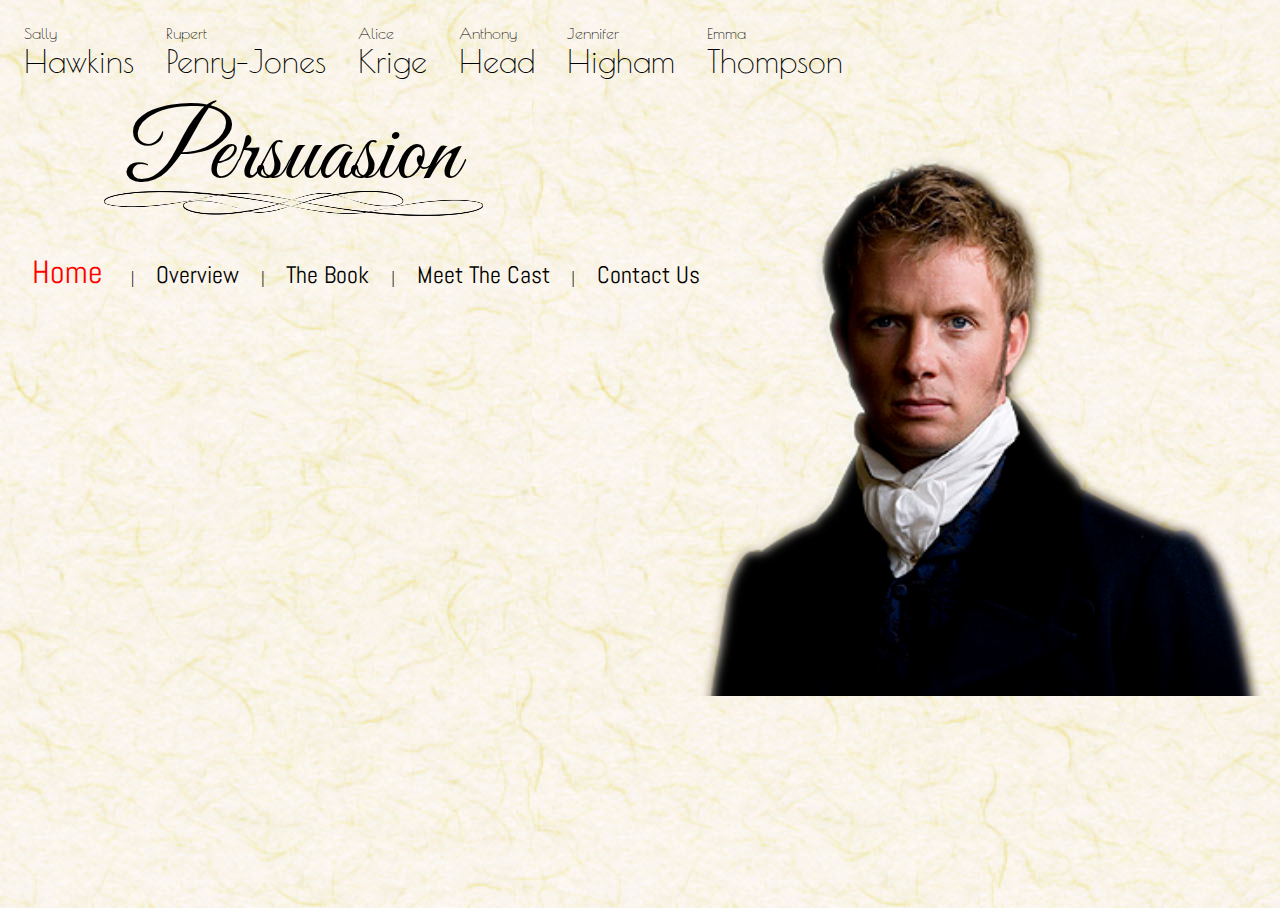
<file: index.html>
<!DOCTYPE html>
	<html>
		<head>
			<link href="index.css" rel="stylesheet" >
			<link href="http://fonts.googleapis.com/css?family=Great+Vibes" rel="stylesheet" type="text/css">
			<link href='http://fonts.googleapis.com/css?family=Abel|Poiret+One|Open+Sans+Condensed:300' rel='stylesheet' type='text/css'>
			<script type="text/javascript" src="http://ajax.googleapis.com/ajax/libs/jquery/1.7.1/jquery.min.js"></script>
			<script type = "text/javascript" src = "index.js" >
			</script>

		</head>


		<body id="body" onLoad = "linkSizeH()">

			<div id="Container">

				<div id="header">
					<div id="actors">
						<p class="fName">Sally <br><span class="lName">Hawkins</span> </p>
						<p class="fName">Rupert <br><span class="lName">Penry-Jones</span> </p>
						<p class="fName">Alice <br><span class="lName">Krige</span> </p>
						<p class="fName">Anthony <br><span class="lName">Head</span> </p>
						<p class="fName">Jennifer <br><span class="lName">Higham</span> </p>
						<p class="fName">Emma <br><span class="lName">Thompson</span> </p>
					</div>

					<div id= "logo">
						<p id="title"> Persuasion</p>
						<img src= "Images/underline.png" id="underline"></img>
					</div>
				</div>

				<div id="links">
					<a class="link" href="index.html" id="home">Home</a><span> |  </span>
					<a class="link" href="overview.html" id="overView">Overview</a><span> |  </span>
					<a class="link" href="book.html" id="book">The Book</a><span> |  </span>
					<a class="link" href="cast.html" id="cast">Meet The Cast</a><span> |  </span>
					<a class="link" href="contact.html" id="contactUs">Contact Us</a>

				</div>

				<div id="content">
					<iframe id="video" alt="Trailer" width= "500" height="300" src="https://www.youtube.com/embed/-U2Qjre0jHs?rel=0&amp;controls=0&amp;showinfo=0" frameborder="0" allowfullscreen></iframe>
				</div>

				<img class="backgroundPhoto" src ="Images/background1.png" ></img>



			</div>
		<body>
	</html>
</file>
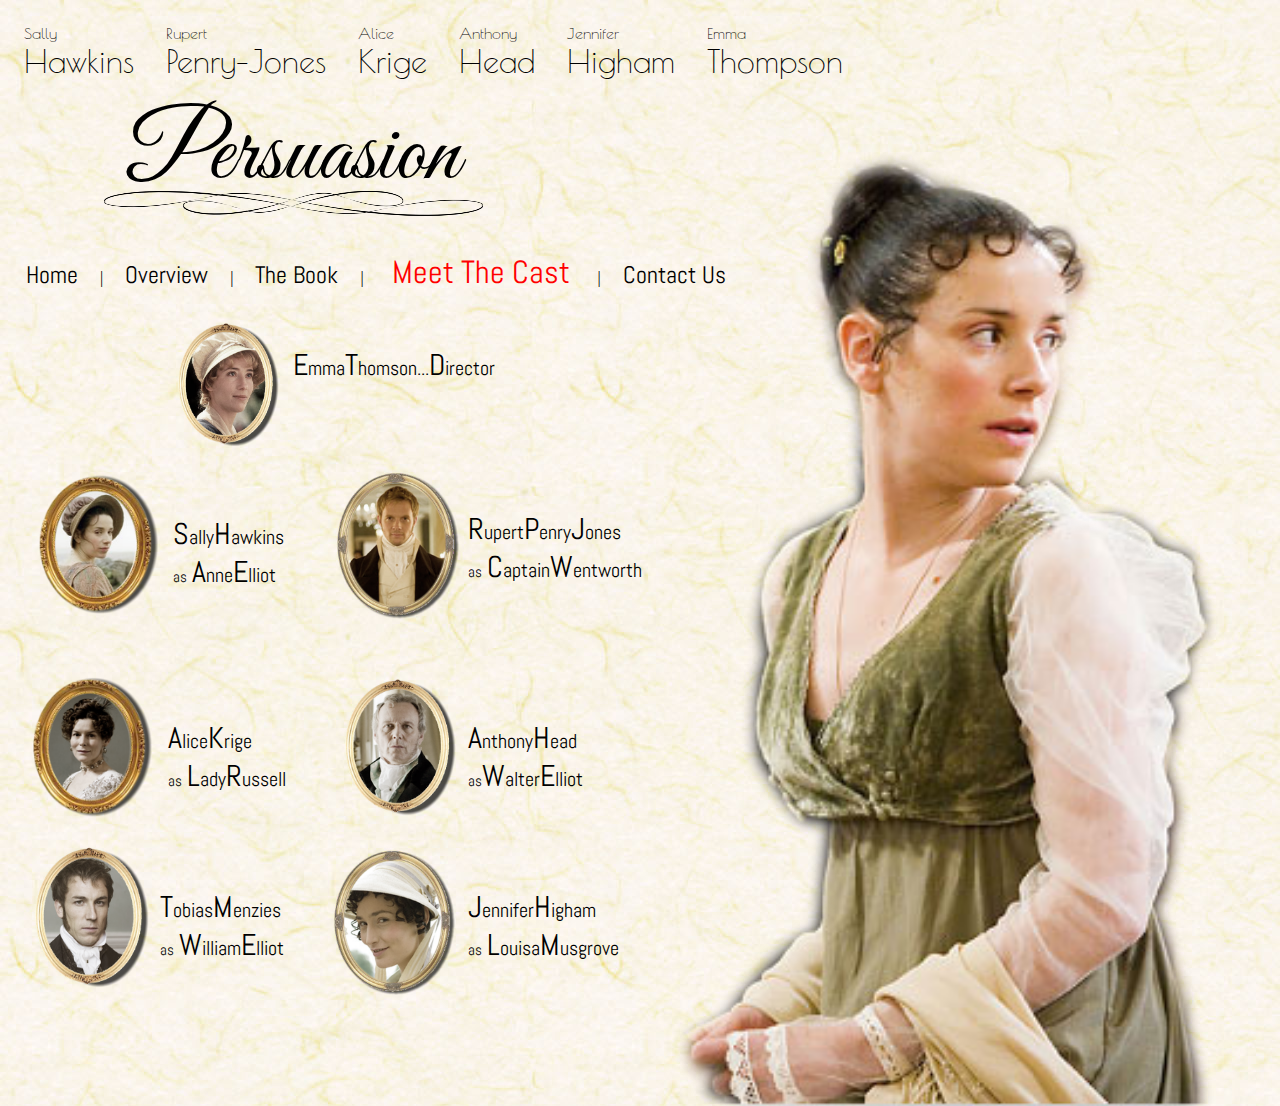
<file: cast.html>
<!DOCTYPE html>
	<html>
		<head>
			<link href="index.css" rel="stylesheet" >
			<link href="http://fonts.googleapis.com/css?family=Great+Vibes" rel="stylesheet" type="text/css">
			<link href='http://fonts.googleapis.com/css?family=Abel|Poiret+One|Open+Sans+Condensed:300' rel='stylesheet' type='text/css'>
			<script type="text/javascript" src="http://ajax.googleapis.com/ajax/libs/jquery/1.7.1/jquery.min.js"></script>
			<script type = "text/javascript" src = "index.js" >

			</script>
		</head>


		<body id="body" onLoad = "linkSizeCa()">

			<div id="Container">

				<div id="header">
					<div id="actors">
						<p class="fName">Sally <br><span class="lName">Hawkins</span> </p>
						<p class="fName">Rupert <br><span class="lName">Penry-Jones</span> </p>
						<p class="fName">Alice <br><span class="lName">Krige</span> </p>
						<p class="fName">Anthony <br><span class="lName">Head</span> </p>
						<p class="fName">Jennifer <br><span class="lName">Higham</span> </p>
						<p class="fName">Emma <br><span class="lName">Thompson</span> </p>
					</div>

					<div id= "logo">
						<p id="title"> Persuasion</p>
						<img src= "Images/underline.png" id="underline"></img>
					</div>
				</div>

				<div id="links">
					<a class="link" href="index.html" id="home">Home</a><span> |  </span>
					<a class="link" href="overview.html" id="overView">Overview</a><span> |  </span>
					<a class="link" href="book.html" id="book">The Book</a><span> |  </span>
					<a class="link" href="cast.html" id="cast">Meet The Cast</a><span> |  </span>
					<a class="link" href="contact.html" id="contactUs">Contact Us</a>
				</div>

				<div id="content">


					<div id="castPhotos">
							<div class="actor">
								<img class= "castPhotoE" id="emma" alt="Emma Thomson Director" ondblclick = "openEmma()" src = "Images/DirectorEmma.png"></img>
								<span class= "castNameE"><span class="capital">E</span>mma<span class="capital">T</span>homson...<span class="capital">D</span>irector</span>
							</div>
							<div class="actor1">
								<img class= "castPhoto1" alt="Sally Hawkins as Anne Elliot" ondblclick = "openSally()" src = "Images/ActorAnne.png"></img>
								<span class= "castNameE"><span class="capital">S</span>ally<span class="capital">H</span>awkins  <br><span class="surname1"><span class="small">as</span>  <span class="capital">A</span>nne<span class="capital">E</span>lliot</span></span>
							</div>
							<div class="actor2">
								<img class= "castPhoto2" alt="Rupert Penry-Jones as Captain Wentworth"ondblclick = "openRupert()" id="rupert"src = "Images/ActorWentworth.png"></img>
								<span class="nameRupert"><span class="capital">R</span>upert<span class="capital">P</span>enry<span class="capital">J</span>ones   <br><span class="surname2"><span class="small">as</span>  <span class="capital">C</span>aptain<span class="capital">W</span>entworth</span></span>
							</div>
							<div class="actor1">
								<img class= "castPhoto1" alt="Alice Krige as Lady Russell" ondblclick = "openAlice()" src = "Images/ActorRussell.png"></img>
								<span class= "castNameE"><span class="capital">A</span>lice<span class="capital">K</span>rige <br><span class="surname1"><span class="small">as</span>  <span class="capital">L</span>ady<span class="capital">R</span>ussell</span></span>
							</div>
							<div class="actor2" id="aHead">
								<img class= "castPhoto2" alt="Anthony Head as Walter Elliot" ondblclick = "openAnthony()" id="anthony" src = "Images/ActorWalter.png"></img>
								<span class= "castNameE"><span class="capital">A</span>nthony<span class="capital">H</span>ead  <br><span class="surname2"><span class="small">as</span><span class="capital">W</span>alter<span class="capital">E</span>lliot</span></span>
							</div>
							<div class="actor1">
								<img class= "castPhoto1" alt="Tobias Menzies as William Elliot" ondblclick = "openTobias()" src = "Images/ActorWilliam.png"></img>
								<span class= "castNameE"><span class="capital">T</span>obias<span class="capital">M</span>enzies <br><span class="surname1"><span class="small">as</span>  <span class="capital">W</span>illiam<span class="capital">E</span>lliot</span></span>
							</div>
							<div class="actor2">
								<img class= "castPhoto2" alt="Jennifer Higham as Louisa Musgrove" ondblclick = "openJennifer()"id="jennifer" src = "Images/ActorLouisa.png"></img>
								<span class= "castNameE"><span class="capital">J</span>ennifer<span class="capital">H</span>igham <br><span class="surname2"><span class="small">as</span>  <span class="capital">L</span>ouisa<span class="capital">M</span>usgrove</span></span>
							</div>
						</div>
				</div>

						<div id="hidden">
							<div class = "popbox" id="popboxEmma">
								<h3 class="known">Known for: </h3>
									<ul class="actorList">
									 <li>Saving Mr. Banks</li>
									<li>Nanny McPhee</li>
									<li>Love Actually</li>
									 <li>Sense & Sensibility</li>

									</ul>

									<ul class="year">
									<li>2013</li>
									<li>2005</li>
									<li>2003</li>
									 <li>1995</li>
									</ul>
									<p class= "imdb" >For More Info Double Click on Photo</p>
							</div>

							<div class = "popbox" id="popboxRupert">
								<h3 class="known">Known for: </h3>
									<ul class="actorList">
									<li>Silk</li>
									<li>White Chapel</li>
									 <li>Match Point</li>
									 <li>Charlotte Gray</li>
									</ul>

									<ul class="year">
									<li>2011</li>
									<li>2009</li>
									 <li>2005</li>
									 <li>2001</li>
									</ul>
									<p class= "imdb" >For More Info Double Click on Photo</p>
							</div>

							<div class="popbox" id="popboxAnthony">
								<h3 class="known">Known for: </h3>
								<ul class="actorList">
									 <li>Buffy</li>
									<li>Nanny McPhee</li>
									<li>Love Actually</li>
									 <li>Sense & Sensibility</li>
									</ul>

									<ul class="year">
									<li>2013</li>
									<li>2005</li>
									<li>2003</li>
									 <li>1995</li>
									</ul>
									<p class= "imdb" >For More Info Double Click on Photo</p>
							</div>

							<div class="popbox" id="popboxJennifer">
								<h3 class="known">Known for: </h3>
									<ul class="actorList">
										<li>I shouldn't be alive</li>
										<li>Cassandra's Dream</li>
										<li>Metamorphosis</li>
										<li>Doctors</li>
									</ul>

									<ul class="year">
										<li>2010</li>
										<li>2007</li>
										<li>2007</li>
										<li>2004</li>
									</ul>
									<p class= "imdb" >For More Info Double Click on Photo</p>
							</div>
				</div>


				</div>

				<img class="backgroundPhoto" src ="Images/background4.png" ></img>


			</div>
		<body>
	</html>
</file>
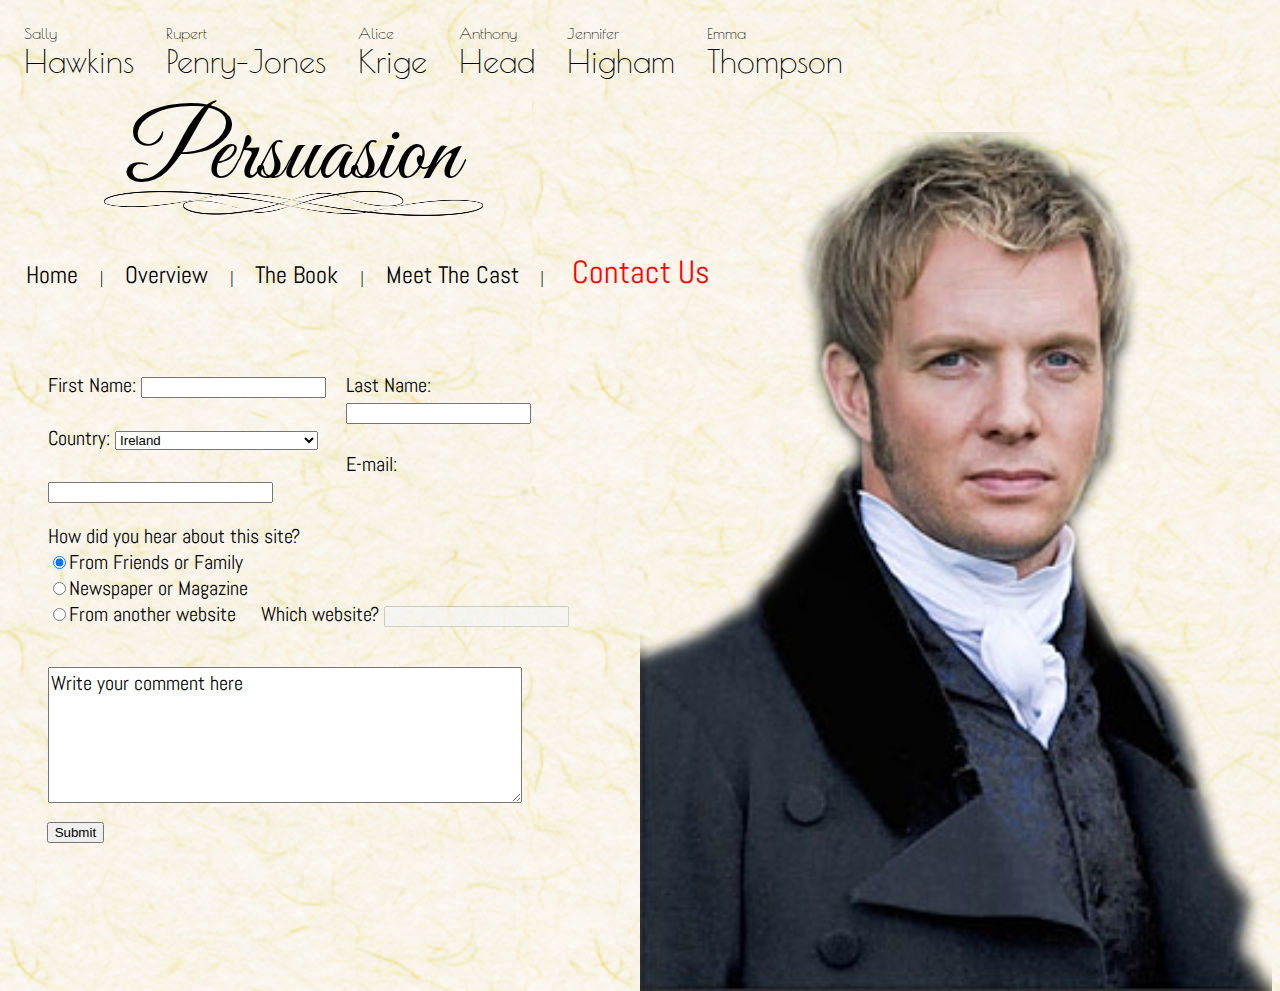
<file: contact.html>
<!DOCTYPE html>
	<html>
		<head>
			<link href="index.css" rel="stylesheet" >
			<link href="http://fonts.googleapis.com/css?family=Great+Vibes" rel="stylesheet" type="text/css">
			<link href='http://fonts.googleapis.com/css?family=Abel|Poiret+One|Open+Sans+Condensed:300' rel='stylesheet' type='text/css'>
			<script type="text/javascript" src="http://ajax.googleapis.com/ajax/libs/jquery/1.7.1/jquery.min.js"></script>
			<script type = "text/javascript" src = "index.js" >

			</script>
		</head>


		<body id="body" onLoad = "linkSizeCo()">

			<div id="Container">

				<div id="header">
					<div id="actors">
						<p class="fName">Sally <br><span class="lName">Hawkins</span> </p>
						<p class="fName">Rupert <br><span class="lName">Penry-Jones</span> </p>
						<p class="fName">Alice <br><span class="lName">Krige</span> </p>
						<p class="fName">Anthony <br><span class="lName">Head</span> </p>
						<p class="fName">Jennifer <br><span class="lName">Higham</span> </p>
						<p class="fName">Emma <br><span class="lName">Thompson</span> </p>
					</div>

					<div id= "logo">
						<p id="title"> Persuasion</p>
						<img src= "Images/underline.png" id="underline"></img>
					</div>
				</div>

				<div id="links">
					<a class="link" href="index.html" id="home"  >Home</a><span> |  </span>
					<a class="link" href="overview.html" id="overView">Overview</a><span> |  </span>
					<a class="link" href="book.html" id="book" >The Book</a><span> |  </span>
					<a class="link" href="cast.html" id="cast">Meet The Cast</a><span> |  </span>
					<a class="link" href="contact.html" id="contactUs" >Contact Us</a>
				</div>

				<div id="content">
					<form name="form" class="form" id="form">
						<div id = "comment1">
							First Name:   <input type="text" name="firstname" id="firstname" class="required"><br>
							Country: <select name="country" class="country">
							<option value="AF">Afghanistan</option>
							<option value="AL">Albania</option>
							<option value="DZ">Algeria</option>
							<option value="AS">American Samoa</option>
							<option value="AD">Andorra</option>
							<option value="AG">Angola</option>
							<option value="AI">Anguilla</option>
							<option value="AG">Antigua &amp; Barbuda</option>
							<option value="AR">Argentina</option>
							<option value="AA">Armenia</option>
							<option value="AW">Aruba</option>
							<option value="AU">Australia</option>
							<option value="AT">Austria</option>
							<option value="AZ">Azerbaijan</option>
							<option value="BS">Bahamas</option>
							<option value="BH">Bahrain</option>
							<option value="BD">Bangladesh</option>
							<option value="BB">Barbados</option>
							<option value="BY">Belarus</option>
							<option value="BE">Belgium</option>
							<option value="BZ">Belize</option>
							<option value="BJ">Benin</option>
							<option value="BM">Bermuda</option>
							<option value="BT">Bhutan</option>
							<option value="BO">Bolivia</option>
							<option value="BL">Bonaire</option>
							<option value="BA">Bosnia &amp; Herzegovina</option>
							<option value="BW">Botswana</option>
							<option value="BR">Brazil</option>
							<option value="BC">British Indian Ocean Ter</option>
							<option value="BN">Brunei</option>
							<option value="BG">Bulgaria</option>
							<option value="BF">Burkina Faso</option>
							<option value="BI">Burundi</option>
							<option value="KH">Cambodia</option>
							<option value="CM">Cameroon</option>
							<option value="CA">Canada</option>
							<option value="IC">Canary Islands</option>
							<option value="CV">Cape Verde</option>
							<option value="KY">Cayman Islands</option>
							<option value="CF">Central African Republic</option>
							<option value="TD">Chad</option>
							<option value="CD">Channel Islands</option>
							<option value="CL">Chile</option>
							<option value="CN">China</option>
							<option value="CI">Christmas Island</option>
							<option value="CS">Cocos Island</option>
							<option value="CO">Colombia</option>
							<option value="CC">Comoros</option>
							<option value="CG">Congo</option>
							<option value="CK">Cook Islands</option>
							<option value="CR">Costa Rica</option>
							<option value="CT">Cote D'Ivoire</option>
							<option value="HR">Croatia</option>
							<option value="CU">Cuba</option>
							<option value="CB">Curacao</option>
							<option value="CY">Cyprus</option>
							<option value="CZ">Czech Republic</option>
							<option value="DK">Denmark</option>
							<option value="DJ">Djibouti</option>
							<option value="DM">Dominica</option>
							<option value="DO">Dominican Republic</option>
							<option value="TM">East Timor</option>
							<option value="EC">Ecuador</option>
							<option value="EG">Egypt</option>
							<option value="SV">El Salvador</option>
							<option value="GQ">Equatorial Guinea</option>
							<option value="ER">Eritrea</option>
							<option value="EE">Estonia</option>
							<option value="ET">Ethiopia</option>
							<option value="FA">Falkland Islands</option>
							<option value="FO">Faroe Islands</option>
							<option value="FJ">Fiji</option>
							<option value="FI">Finland</option>
							<option value="FR">France</option>
							<option value="GF">French Guiana</option>
							<option value="PF">French Polynesia</option>
							<option value="FS">French Southern Ter</option>
							<option value="GA">Gabon</option>
							<option value="GM">Gambia</option>
							<option value="GE">Georgia</option>
							<option value="DE">Germany</option>
							<option value="GH">Ghana</option>
							<option value="GI">Gibraltar</option>
							<option value="GB">Great Britain</option>
							<option value="GR">Greece</option>
							<option value="GL">Greenland</option>
							<option value="GD">Grenada</option>
							<option value="GP">Guadeloupe</option>
							<option value="GU">Guam</option>
							<option value="GT">Guatemala</option>
							<option value="GN">Guinea</option>
							<option value="GY">Guyana</option>
							<option value="HT">Haiti</option>
							<option value="HW">Hawaii</option>
							<option value="HN">Honduras</option>
							<option value="HK">Hong Kong</option>
							<option value="HU">Hungary</option>
							<option value="IS">Iceland</option>
							<option value="IN">India</option>
							<option value="ID">Indonesia</option>
							<option value="IA">Iran</option>
							<option value="IQ">Iraq</option>
							<option value="IR" selected>Ireland</option>
							<option value="IM">Isle of Man</option>
							<option value="IL">Israel</option>
							<option value="IT">Italy</option>
							<option value="JM">Jamaica</option>
							<option value="JP">Japan</option>
							<option value="JO">Jordan</option>
							<option value="KZ">Kazakhstan</option>
							<option value="KE">Kenya</option>
							<option value="KI">Kiribati</option>
							<option value="NK">Korea North</option>
							<option value="KS">Korea South</option>
							<option value="KW">Kuwait</option>
							<option value="KG">Kyrgyzstan</option>
							<option value="LA">Laos</option>
							<option value="LV">Latvia</option>
							<option value="LB">Lebanon</option>
							<option value="LS">Lesotho</option>
							<option value="LR">Liberia</option>
							<option value="LY">Libya</option>
							<option value="LI">Liechtenstein</option>
							<option value="LT">Lithuania</option>
							<option value="LU">Luxembourg</option>
							<option value="MO">Macau</option>
							<option value="MK">Macedonia</option>
							<option value="MG">Madagascar</option>
							<option value="MY">Malaysia</option>
							<option value="MW">Malawi</option>
							<option value="MV">Maldives</option>
							<option value="ML">Mali</option>
							<option value="MT">Malta</option>
							<option value="MH">Marshall Islands</option>
							<option value="MQ">Martinique</option>
							<option value="MR">Mauritania</option>
							<option value="MU">Mauritius</option>
							<option value="ME">Mayotte</option>
							<option value="MX">Mexico</option>
							<option value="MI">Midway Islands</option>
							<option value="MD">Moldova</option>
							<option value="MC">Monaco</option>
							<option value="MN">Mongolia</option>
							<option value="MS">Montserrat</option>
							<option value="MA">Morocco</option>
							<option value="MZ">Mozambique</option>
							<option value="MM">Myanmar</option>
							<option value="NA">Nambia</option>
							<option value="NU">Nauru</option>
							<option value="NP">Nepal</option>
							<option value="AN">Netherland Antilles</option>
							<option value="NL">Netherlands (Holland, Europe)</option>
							<option value="NV">Nevis</option>
							<option value="NC">New Caledonia</option>
							<option value="NZ">New Zealand</option>
							<option value="NI">Nicaragua</option>
							<option value="NE">Niger</option>
							<option value="NG">Nigeria</option>
							<option value="NW">Niue</option>
							<option value="NF">Norfolk Island</option>
							<option value="NO">Norway</option>
							<option value="OM">Oman</option>
							<option value="PK">Pakistan</option>
							<option value="PW">Palau Island</option>
							<option value="PS">Palestine</option>
							<option value="PA">Panama</option>
							<option value="PG">Papua New Guinea</option>
							<option value="PY">Paraguay</option>
							<option value="PE">Peru</option>
							<option value="PH">Philippines</option>
							<option value="PO">Pitcairn Island</option>
							<option value="PL">Poland</option>
							<option value="PT">Portugal</option>
							<option value="PR">Puerto Rico</option>
							<option value="QA">Qatar</option>
							<option value="ME">Republic of Montenegro</option>
							<option value="RS">Republic of Serbia</option>
							<option value="RE">Reunion</option>
							<option value="RO">Romania</option>
							<option value="RU">Russia</option>
							<option value="RW">Rwanda</option>
							<option value="NT">St Barthelemy</option>
							<option value="EU">St Eustatius</option>
							<option value="HE">St Helena</option>
							<option value="KN">St Kitts-Nevis</option>
							<option value="LC">St Lucia</option>
							<option value="MB">St Maarten</option>
							<option value="PM">St Pierre &amp; Miquelon</option>
							<option value="VC">St Vincent &amp; Grenadines</option>
							<option value="SP">Saipan</option>
							<option value="SO">Samoa</option>
							<option value="AS">Samoa American</option>
							<option value="SM">San Marino</option>
							<option value="ST">Sao Tome &amp; Principe</option>
							<option value="SA">Saudi Arabia</option>
							<option value="SN">Senegal</option>
							<option value="RS">Serbia</option>
							<option value="SC">Seychelles</option>
							<option value="SL">Sierra Leone</option>
							<option value="SG">Singapore</option>
							<option value="SK">Slovakia</option>
							<option value="SI">Slovenia</option>
							<option value="SB">Solomon Islands</option>
							<option value="OI">Somalia</option>
							<option value="ZA">South Africa</option>
							<option value="ES">Spain</option>
							<option value="LK">Sri Lanka</option>
							<option value="SD">Sudan</option>
							<option value="SR">Suriname</option>
							<option value="SZ">Swaziland</option>
							<option value="SE">Sweden</option>
							<option value="CH">Switzerland</option>
							<option value="SY">Syria</option>
							<option value="TA">Tahiti</option>
							<option value="TW">Taiwan</option>
							<option value="TJ">Tajikistan</option>
							<option value="TZ">Tanzania</option>
							<option value="TH">Thailand</option>
							<option value="TG">Togo</option>
							<option value="TK">Tokelau</option>
							<option value="TO">Tonga</option>
							<option value="TT">Trinidad &amp; Tobago</option>
							<option value="TN">Tunisia</option>
							<option value="TR">Turkey</option>
							<option value="TU">Turkmenistan</option>
							<option value="TC">Turks &amp; Caicos Is</option>
							<option value="TV">Tuvalu</option>
							<option value="UG">Uganda</option>
							<option value="UA">Ukraine</option>
							<option value="AE">United Arab Emirates</option>
							<option value="GB">United Kingdom</option>
							<option value="US">United States of America</option>
							<option value="UY">Uruguay</option>
							<option value="UZ">Uzbekistan</option>
							<option value="VU">Vanuatu</option>
							<option value="VS">Vatican City State</option>
							<option value="VE">Venezuela</option>
							<option value="VN">Vietnam</option>
							<option value="VB">Virgin Islands (Brit)</option>
							<option value="VA">Virgin Islands (USA)</option>
							<option value="WK">Wake Island</option>
							<option value="WF">Wallis &amp; Futana Is</option>
							<option value="YE">Yemen</option>
							<option value="ZR">Zaire</option>
							<option value="ZM">Zambia</option>
							<option value="ZW">Zimbabwe</option>
							</select>
						</div>
						<div id = "comment2">
							Last Name:   <input type="text" name="lastname" id="lastname" class="required"><br>
							E-mail:  <input type="text" name="lastname" size= "25" class="required" id="email" >
						</div>
							<div id="radio">
							How did you hear about this site? <br>
								<input type="radio" name="howHear" value="friend" checked>From Friends or Family<br>
								<input type="radio" name="howHear" value="newspaper">Newspaper or Magazine<br>
								<input type="radio" name="howHear" value="website" id="website" onchange="Check(this)">From another website <span id="which">Which website? <input type="text" name="text" id="text" disabled></span>
								<br>
							</div>
							<textarea rows = "5" cols="50" id="txtarea" onClick="Clear();">Write your comment here</textarea><br>
							<input type="submit" value="Submit" id="submit"  >


					</form>
				</div>

				<img class="backgroundPhoto" src ="Images/background5.png" ></img>



			</div>
		<body>
	</html>
</file>
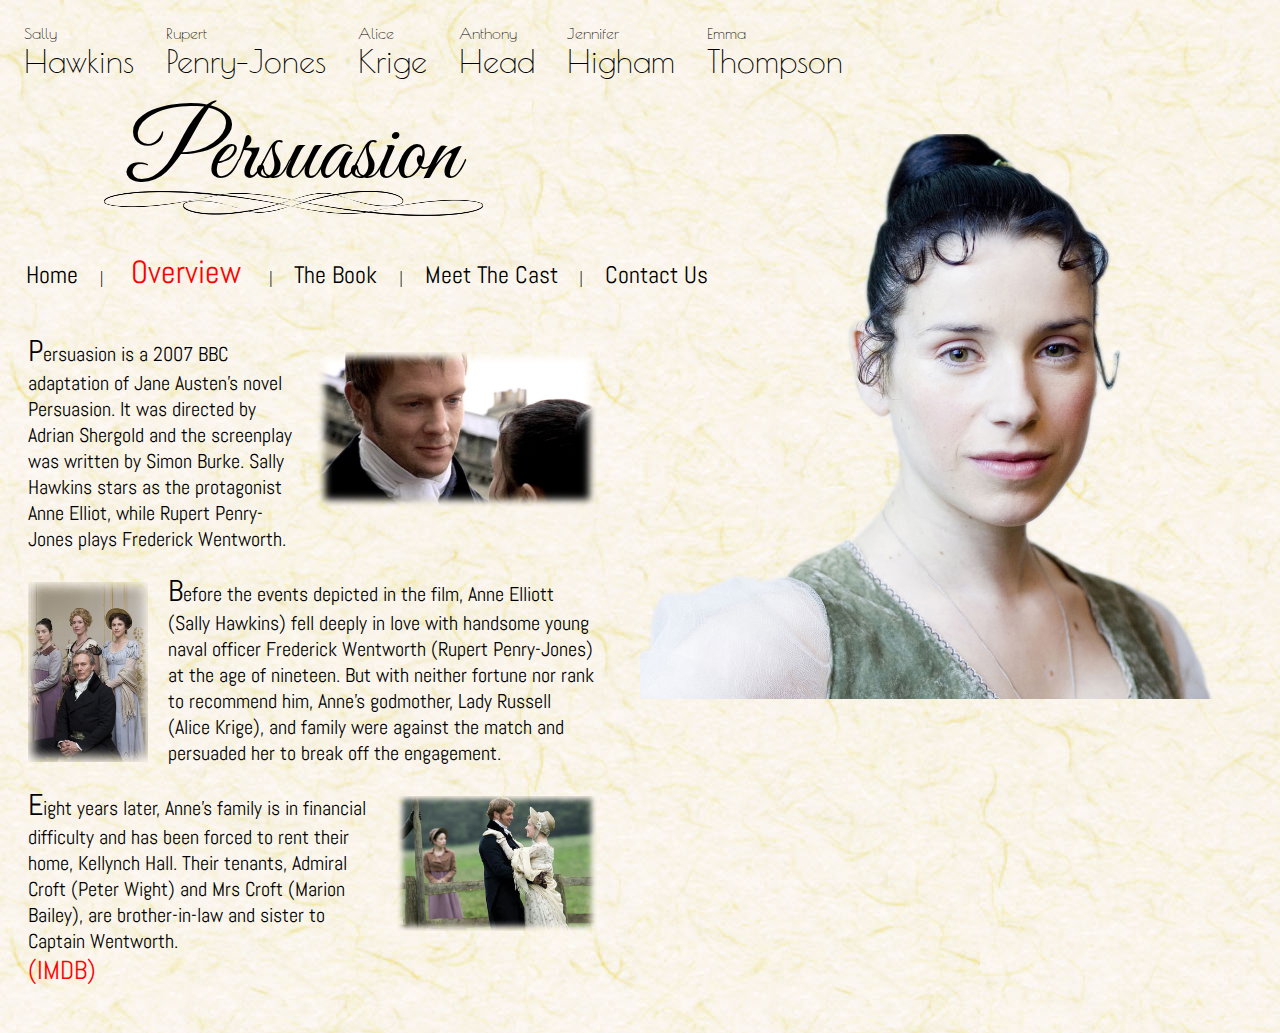
<file: overview.html>
<!DOCTYPE html>
	<html>
		<head>
			<link href="index.css" rel="stylesheet" >
			<link href="http://fonts.googleapis.com/css?family=Great+Vibes" rel="stylesheet" type="text/css">
			<link href='http://fonts.googleapis.com/css?family=Abel|Poiret+One|Open+Sans+Condensed:300' rel='stylesheet' type='text/css'>
			<script type="text/javascript" src="http://ajax.googleapis.com/ajax/libs/jquery/1.7.1/jquery.min.js"></script>
			<script type = "text/javascript" src = "index.js" >

			</script>
		</head>


		<body id="body" onLoad = "linkSizeO()">

			<div id="Container">

				<div id="header">
					<div id="actors">
						<p class="fName">Sally <br><span class="lName">Hawkins</span> </p>
						<p class="fName">Rupert <br><span class="lName">Penry-Jones</span> </p>
						<p class="fName">Alice <br><span class="lName">Krige</span> </p>
						<p class="fName">Anthony <br><span class="lName">Head</span> </p>
						<p class="fName">Jennifer <br><span class="lName">Higham</span> </p>
						<p class="fName">Emma <br><span class="lName">Thompson</span> </p>
					</div>

					<div id= "logo">
						<p id="title"> Persuasion</p>
						<img src= "Images/underline.png" id="underline"></img>
					</div>
				</div>

				<div id="links">
					<a class="link" href="index.html" id="home">Home</a><span> |  </span>
					<a class="link" href="overview.html" id="overView">Overview</a><span> |  </span>
					<a class="link" href="book.html" id="book">The Book</a><span> |  </span>
					<a class="link" href="cast.html" id="cast">Meet The Cast</a><span> |  </span>
					<a class="link" href="contact.html" id="contactUs">Contact Us</a>
				</div>

				<div id="content">

					<img id="couple" alt="Captain Wentworth and Anne" src="Images/couple.png"></img>

					<p class="overview">
						<span class="capital">P</span>ersuasion is a 2007 BBC adaptation of Jane Austen's novel Persuasion.
						It was directed by Adrian Shergold and the screenplay was written by Simon Burke.
						Sally Hawkins stars as the protagonist Anne Elliot, while Rupert Penry-Jones plays Frederick Wentworth.
					</p>

						<img id="family" alt="The Elliot Family" src="Images/family.png"></img>
					<p class="overview">
						<span class="capital">B</span>efore the events depicted in the film, Anne Elliott (Sally Hawkins) fell deeply in love with handsome
						young naval officer Frederick Wentworth (Rupert Penry-Jones) at the age of nineteen. But with neither
						fortune nor rank to recommend him, Anne's godmother, Lady Russell (Alice Krige), and family were against
						the match and persuaded her to break off the engagement.
					</p>

						<img id="withlouisa" alt="Captain Wentworth with Louisa" src="Images/withlouisa.png"></img>
					<p class="overview">
						<span class="capital">E</span>ight years later, Anne's family is in financial difficulty and has been forced to rent their home, Kellynch Hall.
						Their tenants, Admiral Croft (Peter Wight) and Mrs Croft (Marion Bailey), are brother-in-law and sister to Captain Wentworth.
						<br>

						<a class="Download" href="http://www.imdb.com/title/tt0844330/?ref_=nv_sr_1">(IMDB)</a>
					</p>
					<br>

				</div>

				<img class="backgroundPhoto" src ="Images/background2.png" ></img>



			</div>
		<body>
	</html>
</file>
<file: index.css>
p,div,a,img{padding:0; margin:0; float:clear;}
html,body
{
	height:100%;
}

#body
{
	background-image: url(Images/backgroundImage.jpg);
	background-size: auto, 100%;

}

#title
{
	font-family:"Great Vibes";
	text-align: center;
	font-size: 6em;
	width: 45%;
	height: auto;

}
#underline
{

	width: 30%;
	height: 2em;
	position: relative;
	bottom: 2em;
	left: 6em;
}

.backgroundPhoto
{
	width: 50%;
	height: auto;
	float:right;
	position: relative;
	bottom: 10em;
}


.fName
{
	font-size: 1em;
	font-family: 'Poiret One', cursive;
	margin: 1em;
	float:left;

}

.lName
{	font-family: 'Poiret One', cursive;
	font-size: 2em;
	float:left;
}

a:hover
{
	font-size: 2em;
}
.link
{
	text-decoration:none;
	font-family:  "abel";
	text-align: center;
	font-size: 1.5em;
	color: black;
	margin-left: .75em;
	margin-right: .75em;
}

#content
{
	width: 45%;
	height: 24em;
	float:left;
	margin: 1em;
	font-family:  "abel";
	text-align: left;
	font-size: 1.25em;
}
#video
{
	padding-left:4em;
	padding-top:1em;

}


#bookCover
{
	height: 20em;
	width: auto;
	float: left;
	margin: 0em;
	padding-right: 2em;
	padding-bottom: .5em;
	padding-top: 4em;
	margin-bottom: 2em;
}

#writing
{


	float: left;
	margin: 0em;
	padding: 0em;
	width:50%;
	font-family:  "abel";
	text-align: left;
	font-size: 1.25em;
}
.actor1
{

	float:left;
	padding:0em;
	margin-right: 2.2em;
}
.actor2
{

	padding:0em;
	margin: 0em;
}
#castPhotos
{
	font-size: 1em;
}
.castPhoto1
{
	height: 8em;
	width:auto;

}
.castPhoto2
{height: 8em;
	width:auto;


}
.castPhotoE
{
	width:6em;
	height: auto;
	padding-left: 7em;


}
.nameRupert
{
	position: relative;
	bottom:6em;
	left:7em;


}
.castNameE
{

	position: relative;
	bottom:4em;

}

.capital
{
	font-size:1.5em;
}
.small
{
	font-size:.75em;
}
.surname1
{
	position:absolute;
	left: 0em;
	width: 10em;
	height: auto;


}
.surname2
{
	position:absolute;
	left: 0em;
	width: 10em;
	height: auto;


}
#aHead
{
	position:relative;
	left:2em;
}

.form
{	padding-top: 2em;
}
#comment
{
	font-family:  "abel";
	font-size:.75em;
}
#comment1
{
	float: left;
	padding: 1em;
}
#comment2
{
	padding: 1em;
}
#firstname,#lastname
{
	margin-bottom: 2em;
}
.popbox{
background-image: url(Images/backgroundImage.jpg);
background-size: 400%, 400%;
border-style: double;
height:10em;
width: 15em;
font-size: .95em;
font-family:  "abel";}

.actorList{
float: left;
list-style-type:none;
padding-left: 2em;
padding-right: 2em;
padding-top: 0em;
margin:0;
}
.known{
padding: .5em;
margin:0;
}
.year{
text-decoration:none;
list-style-type:none;
padding: 0em;
margin:0;
}

#popboxEmma{
	position: absolute;
	top: 20em;
	left:19em;
}
#popboxAnthony{
	position: absolute;
	top: 42em;
	left:31em;
}
#popboxRupert{
	position: absolute;
	top: 31em;
	left:31em;
}
#popboxJennifer{
	position: absolute;
	top: 53em;
	left:30.5em;
}

.imdb
{
	text-decoration: none;
	position: relative;
	top:.5em;
	text-align: center;
}
.Download
{
	text-decoration: none;
	color: red;
	font-size: 1.3em;

}
#couple
{
	height: 7.8em;
	width: auto;
	float: right;
	margin-left: 1em;
	margin-bottom: 2em;
	position:relative;
	top: 2em;

}
#family
{
	width: 6em;
	height: auto;
	float: left;
	margin-right: 1em;
	position: relative;
	top: .5em;
}
#withlouisa
{
	width: 10em;
	height: auto;
	margin-left: 1em;
	float: right;
	position: relative;
	top: .5em
}
.overview
{
	margin-top:1em;
	margin-bottom: 1em;
}
#janeausten
{
	float: right;
	height: 14em;
	width:auto;
}
#radio
{
	margin-left:1em;
}
#which
{
	margin-left:1em;
}
#txtarea
{
	font-family:  "abel";
	font-size: 1em;
	margin-top: 2em;
	margin-left:1em;
}
#submit
{
margin-left:1.4em;
margin-top: 1em;
}
</file>
